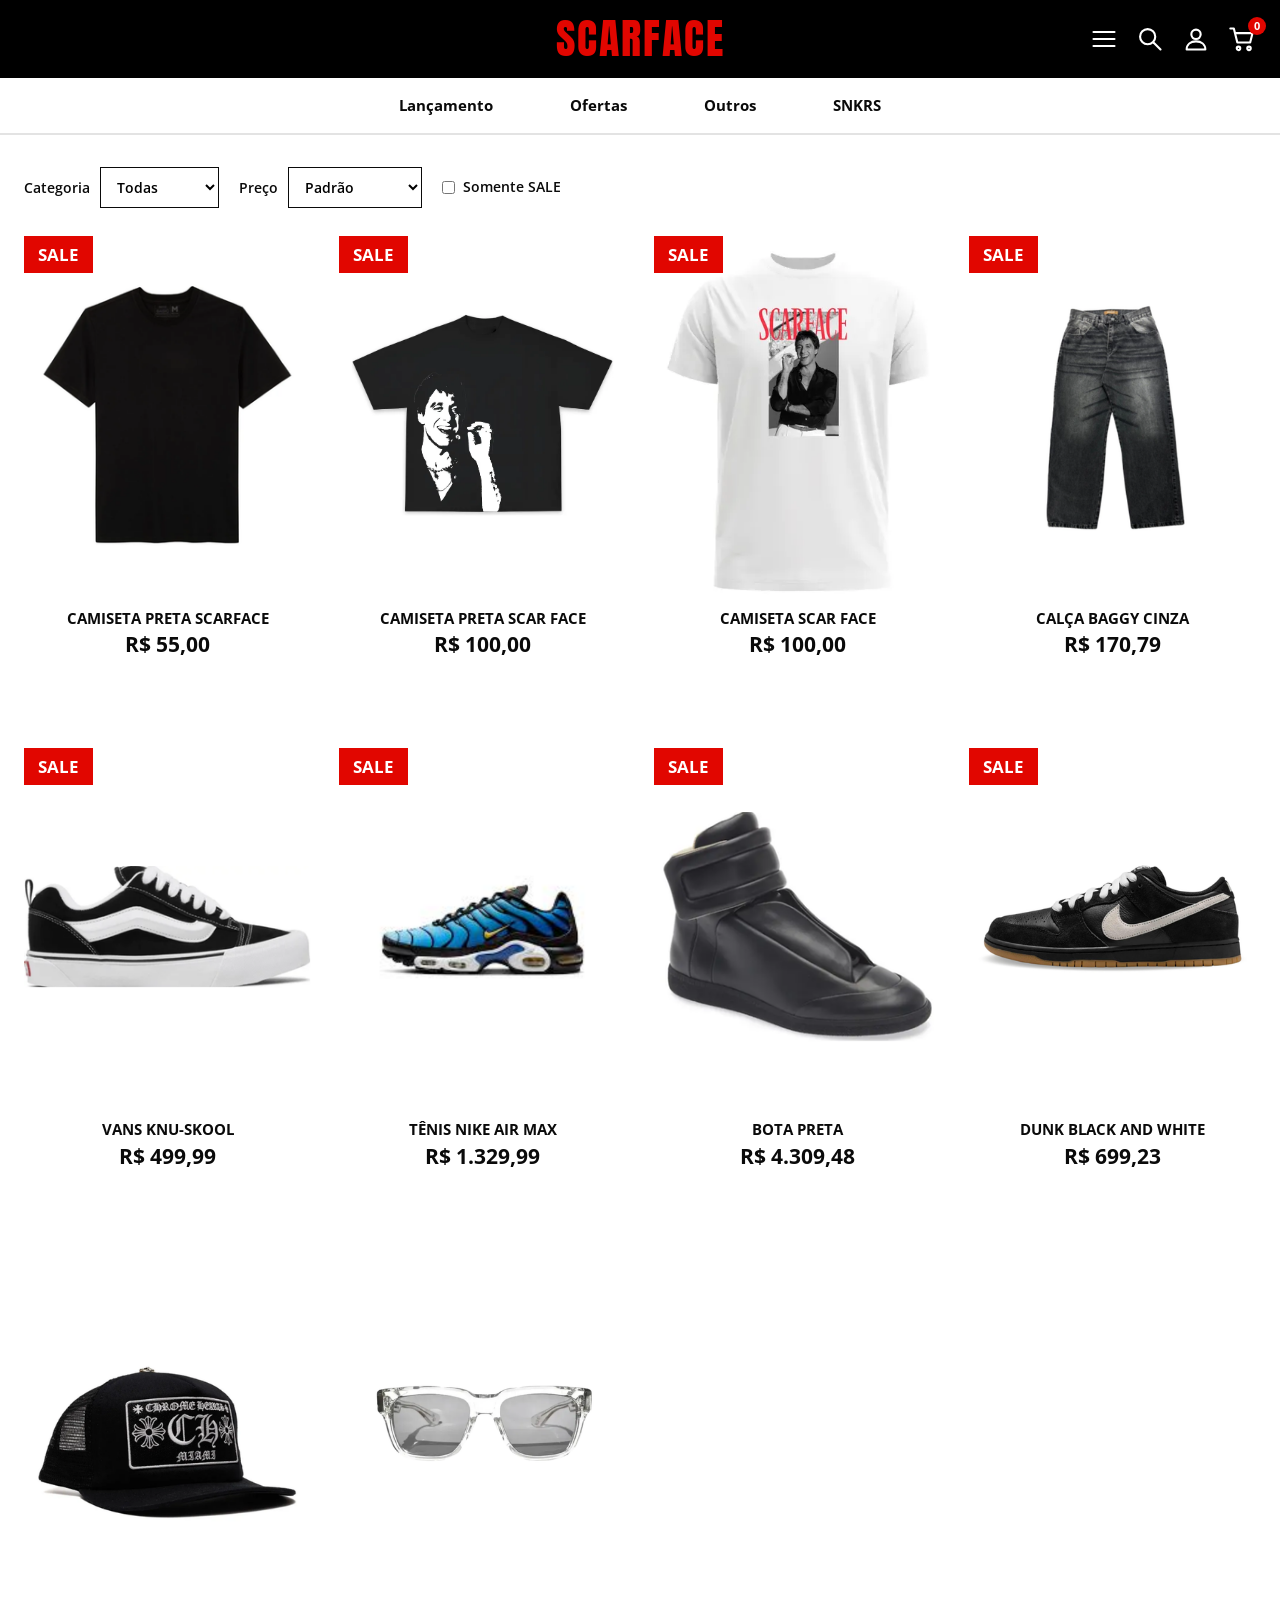
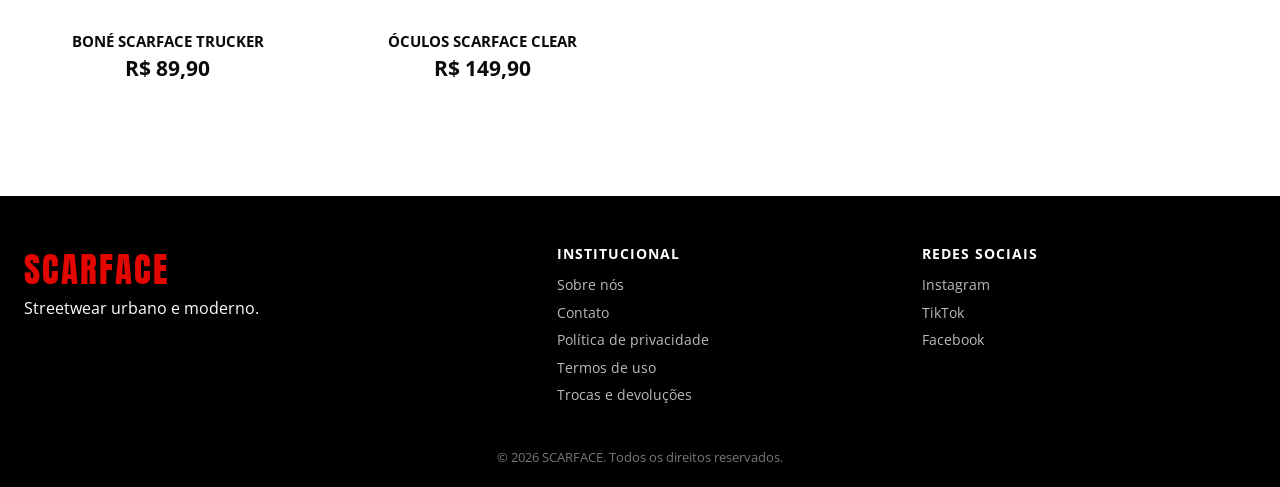
<file: SCARFACE/index.html>
<!DOCTYPE html>
<html lang="pt-BR"><head><meta charset="UTF-8"><meta name="viewport" content="width=device-width,initial-scale=1">
<title>Início | SCARFACE</title>
<link href="https://fonts.googleapis.com/css2?family=Anton&family=Open+Sans:wght@400;600;700&display=swap" rel="stylesheet">
<link rel="stylesheet" href="css/style.css"></head>
<body><div id="header"></div>
<main class="wrap">
<div class="filtros">
<label>Categoria <select id="fCat"><option value="">Todas</option><option value="camisetas">Camisetas</option><option value="calcas">Calças</option><option value="tenis">Tênis</option><option value="acessorios">Acessórios</option></select></label>
<label>Preço <select id="fOrd"><option value="">Padrão</option><option value="menor">Menor preço</option><option value="maior">Maior preço</option></select></label>
<label class="chk"><input type="checkbox" id="fSale"> Somente SALE</label>
</div>
<section class="grid" id="grid"></section>
</main>
<div id="footer"></div><script src="js/produtos.js"></script><script src="js/script.js"></script><script src="js/carrinho.js"></script><script src="js/login.js"></script></body></html>
</file>
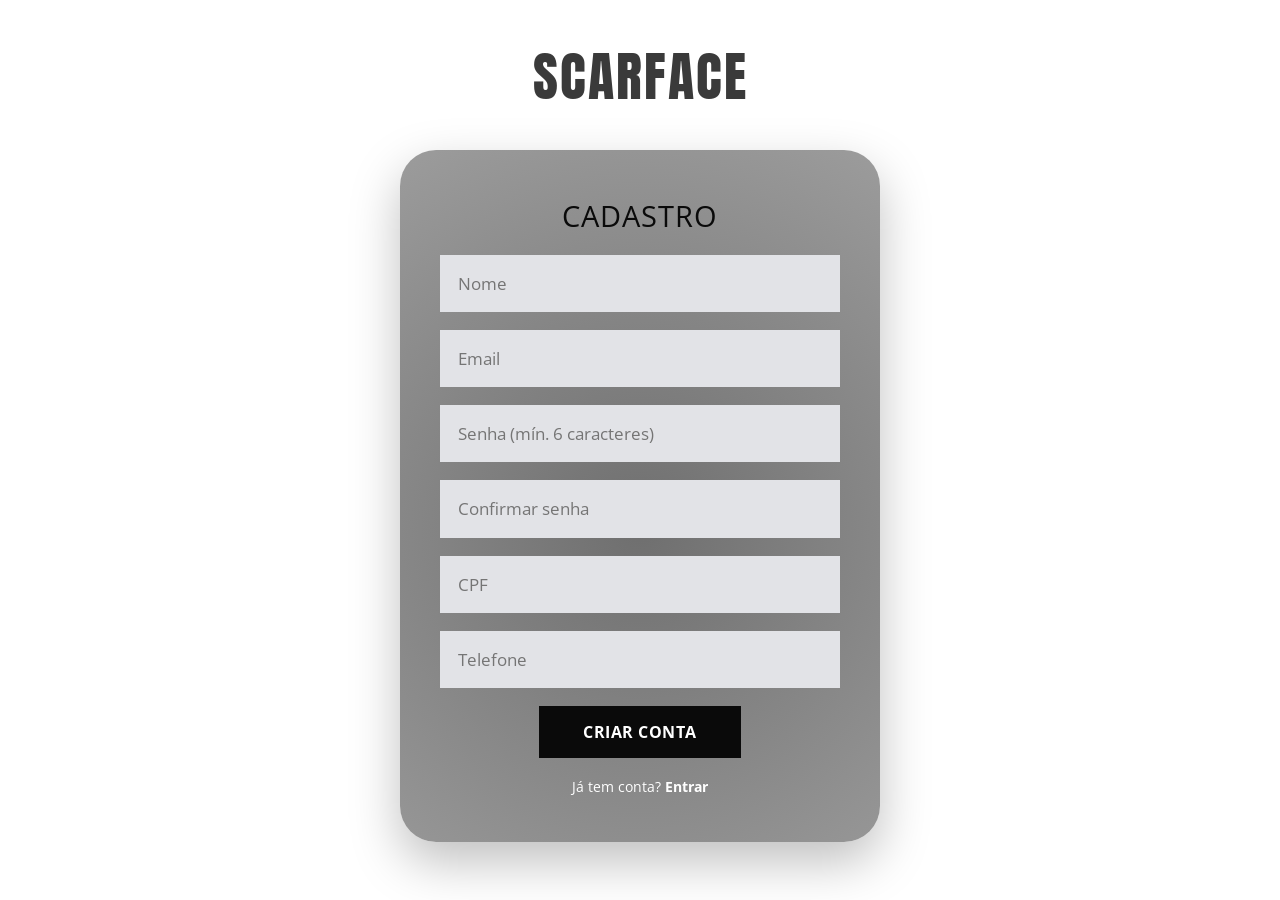
<file: SCARFACE/cadastro.html>
<!DOCTYPE html>
<html lang="pt-BR"><head><meta charset="UTF-8"><meta name="viewport" content="width=device-width,initial-scale=1"><title>Cadastro | SCARFACE</title>
<link href="https://fonts.googleapis.com/css2?family=Anton&family=Open+Sans:wght@400;600;700&display=swap" rel="stylesheet">
<link rel="stylesheet" href="css/style.css"></head>
<body class="auth">
<a class="auth-logo" href="index.html">SCARFACE</a>
<form class="auth-card" id="cadForm" novalidate>
<h1>CADASTRO</h1>
<input id="nome" placeholder="Nome">
<input id="email" type="email" placeholder="Email">
<input id="senha" type="password" placeholder="Senha (mín. 6 caracteres)">
<input id="senha2" type="password" placeholder="Confirmar senha">
<input id="cpf" placeholder="CPF" maxlength="14">
<input id="tel" placeholder="Telefone" maxlength="15">
<p class="erro"></p>
<button class="btn black" type="submit">CRIAR CONTA</button>
<p>Já tem conta? <a href="login.html"><b>Entrar</b></a></p>
</form>
<script src="js/produtos.js"></script><script src="js/script.js"></script><script src="js/carrinho.js"></script><script src="js/login.js"></script>
</body></html>
</file>
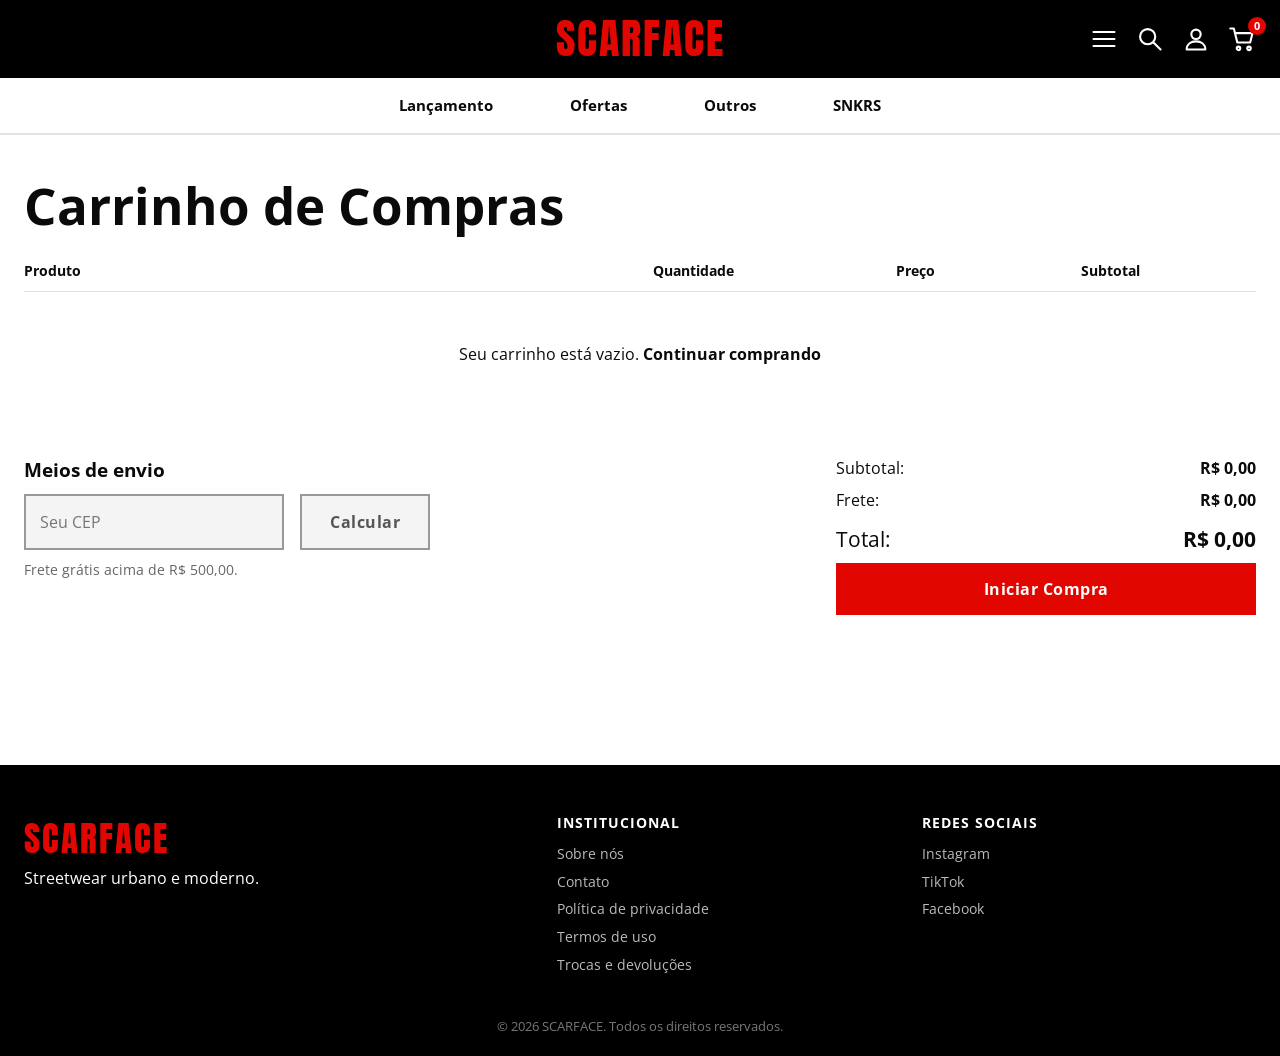
<file: SCARFACE/carrinho.html>
<!DOCTYPE html>
<html lang="pt-BR"><head><meta charset="UTF-8"><meta name="viewport" content="width=device-width,initial-scale=1">
<title>Carrinho | SCARFACE</title>
<link href="https://fonts.googleapis.com/css2?family=Anton&family=Open+Sans:wght@400;600;700&display=swap" rel="stylesheet">
<link rel="stylesheet" href="css/style.css"></head>
<body><div id="header"></div>
<main class="wrap">
<h1 class="titulo">Carrinho de Compras</h1>
<div class="cart-head"><span>Produto</span><span>Quantidade</span><span>Preço</span><span>Subtotal</span></div>
<div id="cartItems"></div>
<div class="cart-foot">
<div><h3>Meios de envio</h3><div class="cep-row"><input id="cep" placeholder="Seu CEP" maxlength="9"><button class="btn gray" id="calc">Calcular</button></div><p id="freteTxt" class="small">Frete grátis acima de R$ 500,00.</p></div>
<div class="total-box"><p>Subtotal: <b id="sub">R$ 0,00</b></p><p>Frete: <b id="fr">R$ 0,00</b></p><p class="tot">Total: <b id="total">R$ 0,00</b></p><a class="btn red block" id="go" href="checkout.html">Iniciar Compra</a></div>
</div>
</main>
<div id="footer"></div><script src="js/produtos.js"></script><script src="js/script.js"></script><script src="js/carrinho.js"></script><script src="js/login.js"></script></body></html>
</file>
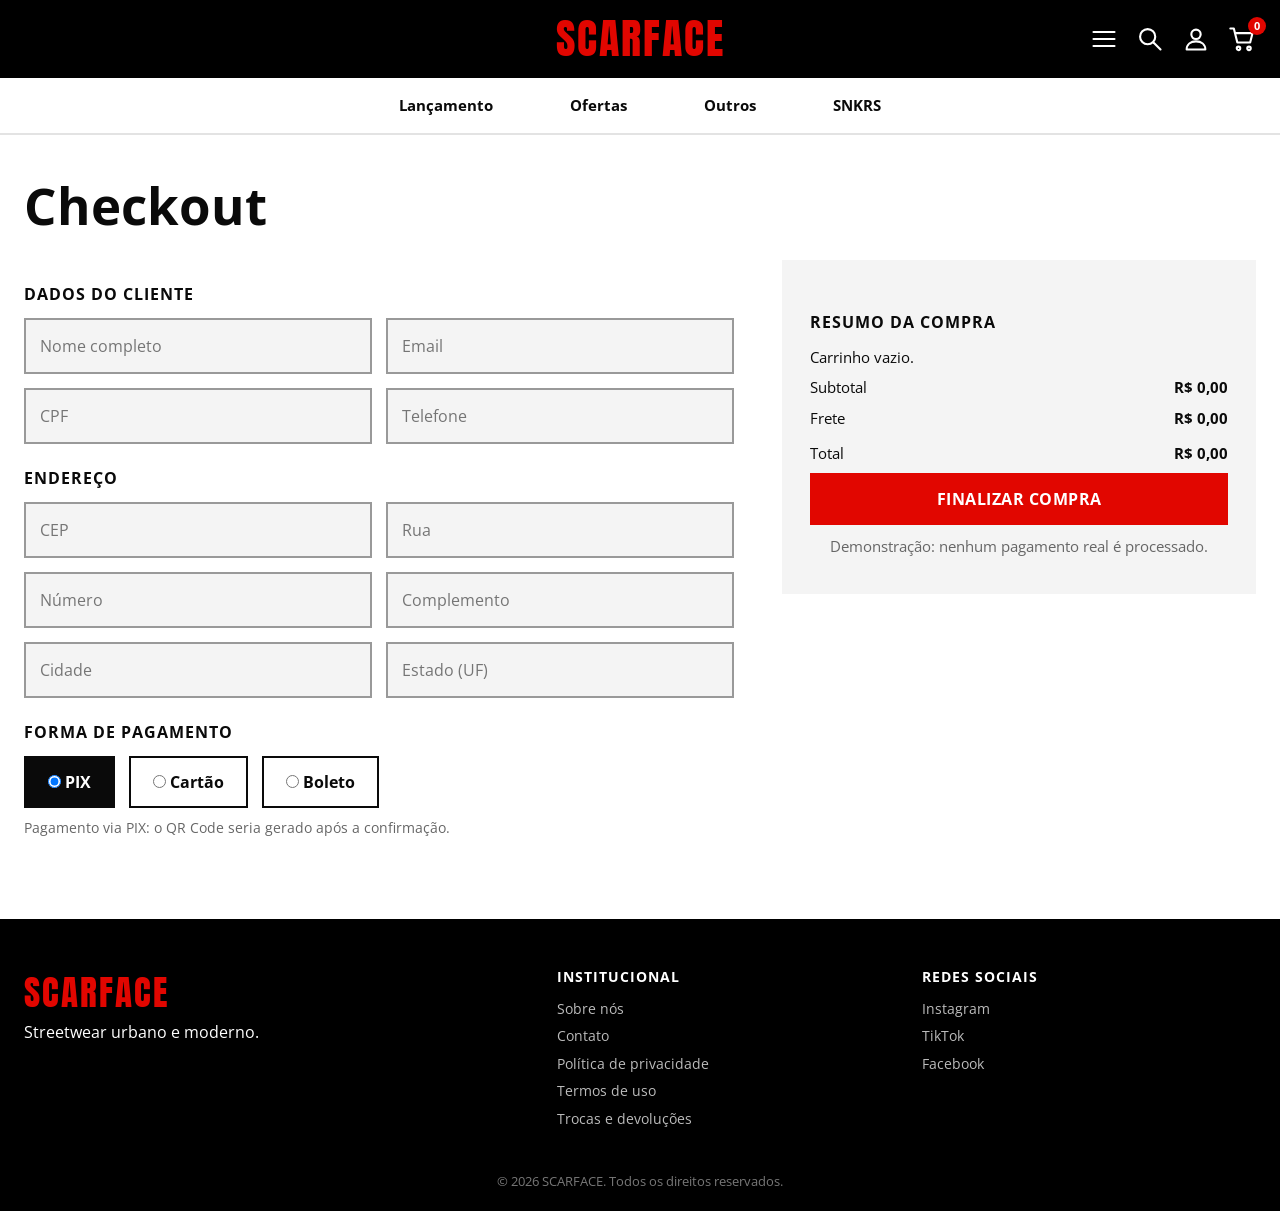
<file: SCARFACE/checkout.html>
<!DOCTYPE html>
<html lang="pt-BR"><head><meta charset="UTF-8"><meta name="viewport" content="width=device-width,initial-scale=1">
<title>Checkout | SCARFACE</title>
<link href="https://fonts.googleapis.com/css2?family=Anton&family=Open+Sans:wght@400;600;700&display=swap" rel="stylesheet">
<link rel="stylesheet" href="css/style.css"></head>
<body><div id="header"></div>
<main class="wrap">
<h1 class="titulo">Checkout</h1>
<div class="checkout">
<form id="coForm" novalidate>
<h3>Dados do cliente</h3>
<div class="f2"><input id="nome" placeholder="Nome completo" required><input id="email" type="email" placeholder="Email" required><input id="cpf" placeholder="CPF" required><input id="tel" placeholder="Telefone" required></div>
<h3>Endereço</h3>
<div class="f2"><input id="cepc" placeholder="CEP" maxlength="9" required><input id="rua" placeholder="Rua" required><input id="num" placeholder="Número" required><input id="comp" placeholder="Complemento"><input id="cidade" placeholder="Cidade" required><input id="uf" placeholder="Estado (UF)" maxlength="2" required></div>
<h3>Forma de pagamento</h3>
<div class="pay"><label><input type="radio" name="pg" value="pix" checked> PIX</label><label><input type="radio" name="pg" value="cartao"> Cartão</label><label><input type="radio" name="pg" value="boleto"> Boleto</label></div>
<p id="payInfo" class="small"></p>
<p class="erro" id="coErro"></p>
</form>
<aside class="resumo"><h3>Resumo da compra</h3><div id="resumo"></div>
<p>Subtotal <b id="sub"></b></p><p>Frete <b id="fr"></b></p><p class="tot">Total <b id="total"></b></p>
<button class="btn red block" id="finalizar">FINALIZAR COMPRA</button><p class="small">Demonstração: nenhum pagamento real é processado.</p></aside>
</div>
</main>
<div id="footer"></div><script src="js/produtos.js"></script><script src="js/script.js"></script><script src="js/carrinho.js"></script><script src="js/login.js"></script></body></html>
</file>
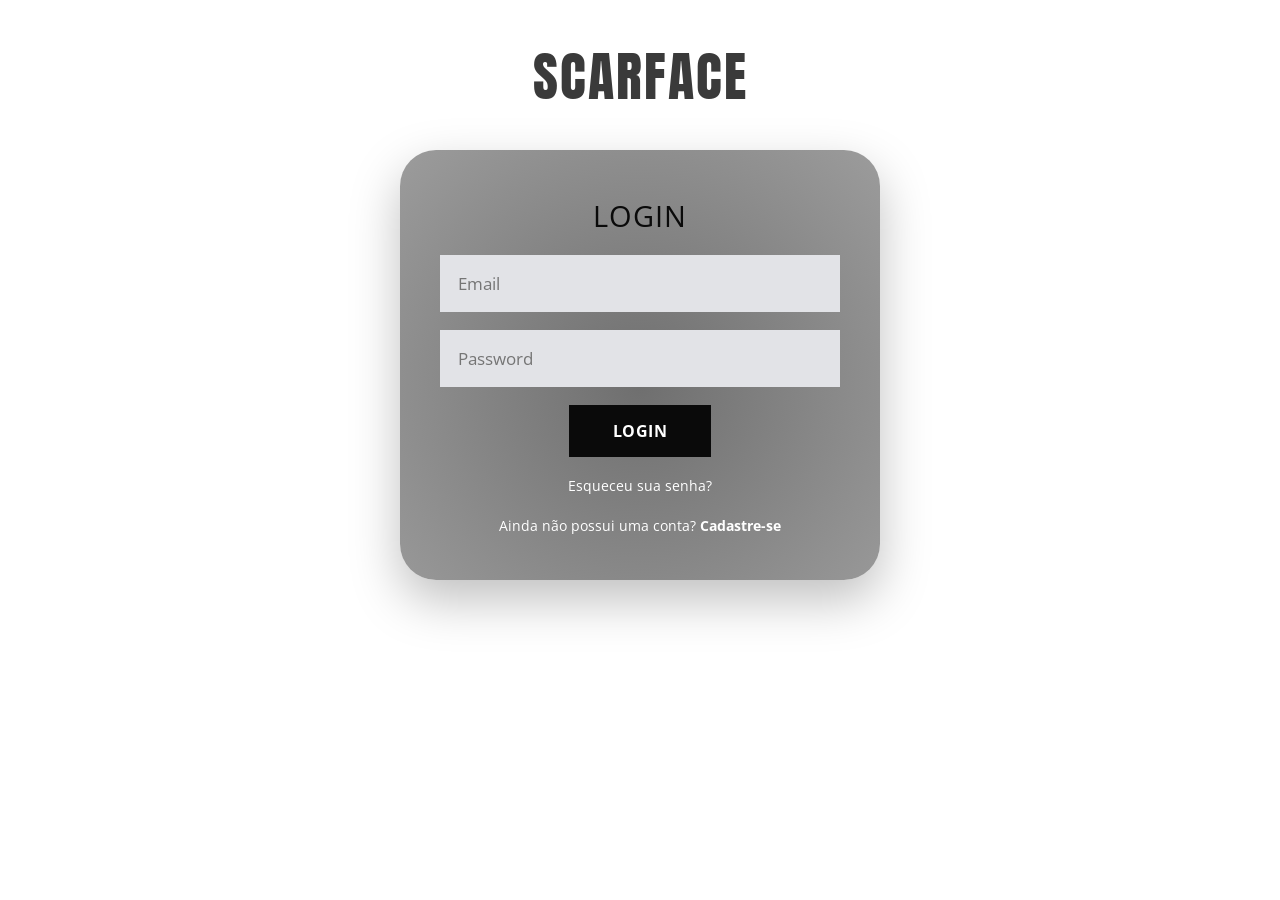
<file: SCARFACE/login.html>
<!DOCTYPE html>
<html lang="pt-BR"><head><meta charset="UTF-8"><meta name="viewport" content="width=device-width,initial-scale=1"><title>Login | SCARFACE</title>
<link href="https://fonts.googleapis.com/css2?family=Anton&family=Open+Sans:wght@400;600;700&display=swap" rel="stylesheet">
<link rel="stylesheet" href="css/style.css"></head>
<body class="auth">
<a class="auth-logo" href="index.html">SCARFACE</a>
<form class="auth-card" id="loginForm" novalidate>
<h1>LOGIN</h1>
<input id="email" type="email" placeholder="Email" autocomplete="email">
<input id="senha" type="password" placeholder="Password" autocomplete="current-password">
<p class="erro"></p>
<button class="btn black" type="submit">LOGIN</button>
<a href="#" id="esqueci">Esqueceu sua senha?</a>
<p>Ainda não possui uma conta? <a href="cadastro.html"><b>Cadastre-se</b></a></p>
</form>
<script src="js/produtos.js"></script><script src="js/script.js"></script><script src="js/carrinho.js"></script><script src="js/login.js"></script>
</body></html>
</file>
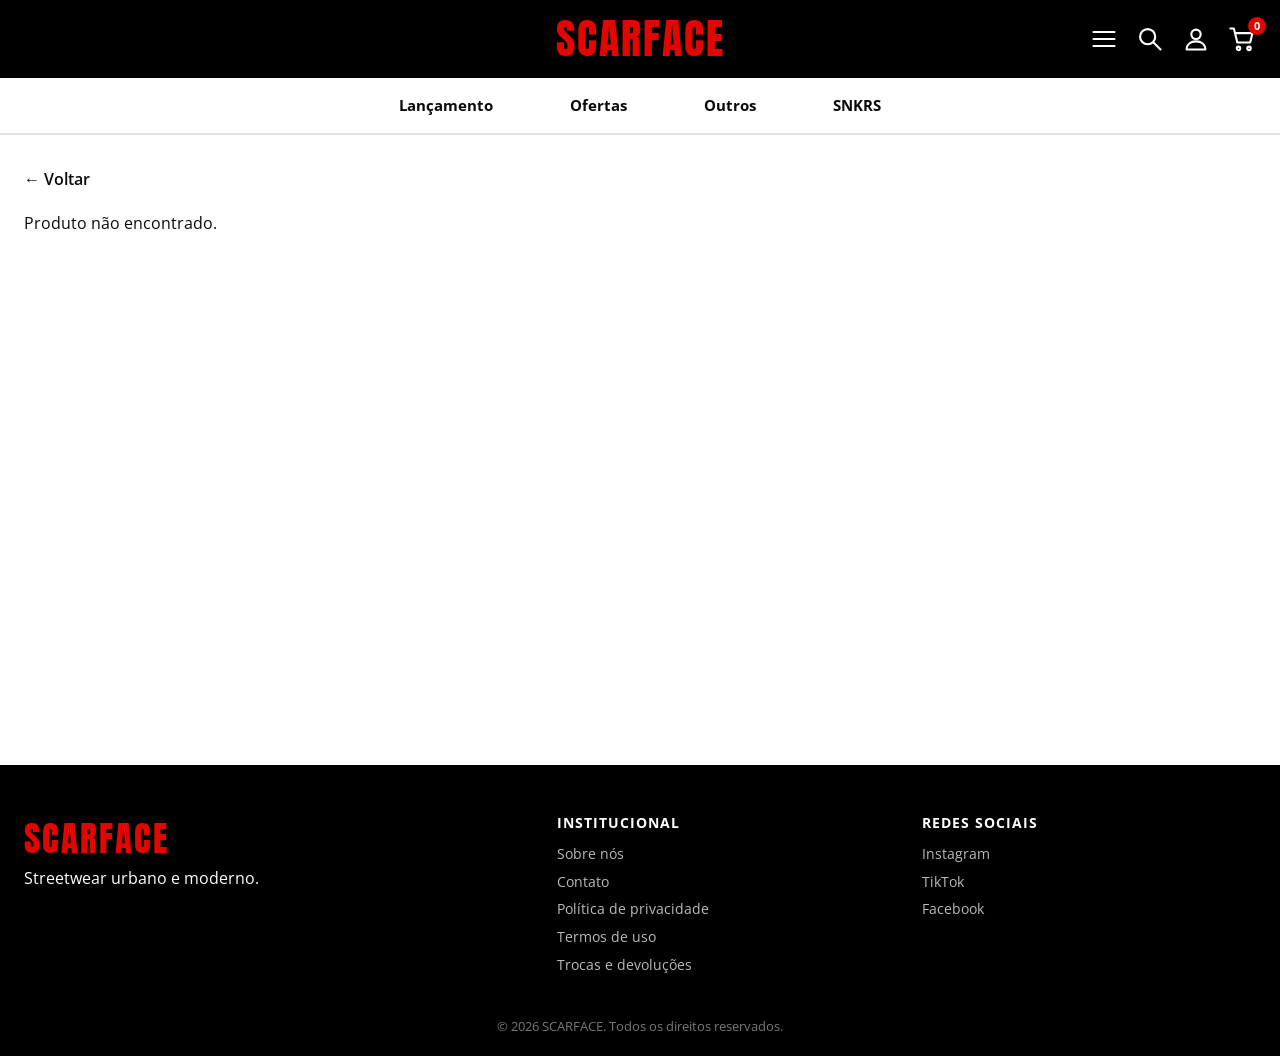
<file: SCARFACE/produto.html>
<!DOCTYPE html>
<html lang="pt-BR"><head><meta charset="UTF-8"><meta name="viewport" content="width=device-width,initial-scale=1">
<title>Produto | SCARFACE</title>
<link href="https://fonts.googleapis.com/css2?family=Anton&family=Open+Sans:wght@400;600;700&display=swap" rel="stylesheet">
<link rel="stylesheet" href="css/style.css"></head>
<body><div id="header"></div>
<main class="wrap"><a class="voltar" href="index.html">← Voltar</a><section class="produto" id="produto"></section></main>
<div id="footer"></div><script src="js/produtos.js"></script><script src="js/script.js"></script><script src="js/carrinho.js"></script><script src="js/login.js"></script></body></html>
</file>
<file: SCARFACE/css/style.css>
:root{--red:#e10600;--black:#0a0a0a;--gray:#f4f4f4;--line:#e3e3e3}
*{box-sizing:border-box;margin:0;padding:0}
html{scroll-behavior:smooth}
body{font-family:'Open Sans',Arial,sans-serif;color:var(--black);background:#fff;line-height:1.5}
a{color:inherit;text-decoration:none}
button,input,select{font:inherit}
img{max-width:100%;display:block}
.wrap{max-width:1400px;margin:0 auto;padding:32px 24px 64px;min-height:70vh}
.logo,.auth-logo{font-family:Anton,Impact,sans-serif;letter-spacing:2px;text-transform:uppercase}

/* Cabeçalho */
.topbar{display:grid;grid-template-columns:1fr auto 1fr;align-items:center;background:#000;height:78px;padding:0 24px;position:sticky;top:0;z-index:50}
.topbar .logo{color:var(--red);font-size:2.6rem;line-height:1}
.icons{justify-self:end;display:flex;gap:18px;align-items:center}
.icons button,.icons a{background:none;border:0;color:#fff;cursor:pointer;position:relative;width:28px;height:28px;transition:.2s}
.icons svg{width:100%;height:100%;fill:none;stroke:currentColor;stroke-width:1.8;stroke-linecap:round;stroke-linejoin:round}
.icons button:hover,.icons a:hover{color:var(--red);transform:scale(1.1)}
.cartlink i{position:absolute;top:-8px;right:-10px;background:var(--red);color:#fff;font-style:normal;font-size:.7rem;font-weight:700;min-width:18px;height:18px;border-radius:9px;display:grid;place-items:center;padding:0 4px}
.bump{animation:bump .5s}
@keyframes bump{30%{transform:scale(1.7)}100%{transform:scale(1)}}
.subnav{display:flex;justify-content:center;gap:clamp(24px,6vw,90px);padding:16px;border-bottom:1px solid var(--line);font-weight:700;font-size:.95rem}
.subnav a{position:relative}
.subnav a::after{content:'';position:absolute;left:0;bottom:-4px;height:2px;width:0;background:var(--red);transition:.25s}
.subnav a:hover::after{width:100%}

/* Menu lateral e pesquisa */
.overlay{position:fixed;inset:0;background:rgba(0,0,0,.5);opacity:0;pointer-events:none;transition:.3s;z-index:90}
.overlay.show{opacity:1;pointer-events:auto}
.drawer{position:fixed;top:0;right:0;height:100%;width:min(340px,85vw);background:#000;color:#fff;z-index:100;transform:translateX(100%);transition:transform .35s ease;padding:70px 32px;display:flex;flex-direction:column;gap:6px}
.drawer.open{transform:none}
.drawer a{font-family:Anton,Impact,sans-serif;font-size:1.6rem;letter-spacing:1px;padding:6px 0;opacity:.9;transition:.2s}
.drawer a:hover{color:var(--red);padding-left:10px}
.close{position:absolute;top:22px;right:24px;background:none;border:0;color:#fff;font-size:1.6rem;cursor:pointer}
.searchbox{max-height:0;overflow:hidden;background:#fff;border-bottom:1px solid var(--line);transition:max-height .4s;padding:0 24px}
.searchbox.open{max-height:80vh;overflow:auto;padding:20px 24px}
.searchbox input{width:100%;max-width:700px;display:block;margin:0 auto 16px;padding:14px 18px;border:2px solid var(--black);font-size:1.05rem}

/* Filtros e grade */
.filtros{display:flex;flex-wrap:wrap;gap:20px;align-items:center;margin-bottom:28px;font-weight:600;font-size:.9rem}
.filtros select{padding:9px 12px;border:1px solid var(--black);background:#fff;margin-left:6px}
.chk{display:flex;gap:8px;align-items:center;cursor:pointer}
.grid{display:grid;grid-template-columns:repeat(4,1fr);gap:40px 28px}
.small-grid{grid-template-columns:repeat(auto-fill,minmax(180px,1fr));gap:20px}
.card{position:relative;display:flex;flex-direction:column;text-align:center;transition:transform .3s}
.card:hover{transform:translateY(-6px)}
.thumb{aspect-ratio:4/5;display:grid;place-items:center;overflow:hidden;margin-bottom:12px}
.thumb img{width:100%;height:100%;object-fit:contain;transition:transform .4s}
.card:hover .thumb img{transform:scale(1.07)}
.card h3{font-size:.95rem;font-weight:700;text-transform:uppercase}
.preco{font-size:1.3rem;font-weight:700}
.preco.grande{font-size:2rem;margin:6px 0 14px}
.sale{position:absolute;top:0;left:0;z-index:2;background:var(--red);color:#fff;font-weight:700;padding:6px 14px;font-size:1.05rem}
.pinfo .sale{position:static;display:inline-block;margin-bottom:10px}
.btn-card{margin:10px auto 0;background:var(--black);color:#fff;font-size:.8rem;font-weight:700;padding:9px 22px;opacity:0;transform:translateY(8px);transition:.3s}
.card:hover .btn-card{opacity:1;transform:none;background:var(--red)}

/* Botões */
.btn{display:inline-block;border:0;cursor:pointer;font-weight:700;padding:14px 28px;color:#fff;text-align:center;transition:.25s;letter-spacing:.5px}
.btn.red{background:var(--red)}.btn.black{background:var(--black)}.btn.gray{background:var(--gray);color:#555;border:2px solid #999}
.btn:hover{filter:brightness(1.15);transform:translateY(-2px)}
.btn.block{display:block;width:100%}

/* Produto */
.voltar{font-weight:600;display:inline-block;margin-bottom:20px}
.produto{display:grid;grid-template-columns:1fr 1fr;gap:56px}
.pimg{background:#fafafa;aspect-ratio:1;display:grid;place-items:center}.pimg img{width:100%;height:100%;object-fit:contain}
.pinfo h1{font-family:Anton,Impact,sans-serif;font-size:2.4rem;font-weight:400;text-transform:uppercase}
.pinfo h4{margin:22px 0 8px;text-transform:uppercase;font-size:.85rem;letter-spacing:1px}
.sizes{display:flex;gap:10px}
.size{width:52px;height:52px;border:2px solid var(--black);background:#fff;font-weight:700;cursor:pointer;transition:.2s}
.size:hover{border-color:var(--red)}.size.on{background:var(--black);color:#fff}
.qty{display:inline-flex;align-items:center;border:2px solid #999;background:var(--gray)}
.qty button{width:44px;height:44px;border:0;background:none;font-size:1.2rem;cursor:pointer}
.qty button:hover{color:var(--red)}.qty span{min-width:40px;text-align:center;font-size:1.2rem}
#add{margin-top:28px}.small{font-size:.85rem;color:#666;margin-top:10px}

/* Carrinho */
.titulo{font-size:clamp(2rem,5vw,3.2rem);font-weight:700;margin-bottom:16px}
.cart-head,.cart-row{display:grid;grid-template-columns:3fr 1.3fr 1fr 1fr 40px;align-items:center;gap:16px;text-align:center}
.cart-head{font-weight:700;font-size:.9rem;padding-bottom:10px;border-bottom:1px solid var(--line)}
.cart-head span:first-child{text-align:left}
.cart-row{padding:20px 0;border-bottom:1px solid var(--line);animation:fade .4s}
@keyframes fade{from{opacity:0;transform:translateY(8px)}}
.cp{display:flex;align-items:center;gap:16px;text-align:left}.cp img{width:90px;height:90px;object-fit:contain}
.cv{font-weight:700;font-size:1.15rem}
.rm{background:none;border:0;font-size:1.1rem;cursor:pointer;color:#888}.rm:hover{color:var(--red)}
.vazio{padding:50px 0;text-align:center}
.cart-foot{display:flex;justify-content:space-between;gap:40px;margin-top:40px;flex-wrap:wrap}
.cep-row{display:flex;gap:16px;margin-top:10px}
.cep-row input,.f2 input{padding:14px;border:2px solid #999;background:var(--gray);min-width:0;width:100%}
.cep-row input{width:260px}
.total-box{width:min(420px,100%)}.total-box p{display:flex;justify-content:space-between;margin-bottom:8px}
.tot{font-size:1.3rem;margin:12px 0}

/* Checkout */
.checkout{display:grid;grid-template-columns:1.5fr 1fr;gap:48px}
.checkout h3{margin:22px 0 12px;text-transform:uppercase;letter-spacing:1px;font-size:1rem}
.f2{display:grid;grid-template-columns:1fr 1fr;gap:14px}
.f2 input:focus,.auth-card input:focus,.cep-row input:focus{outline:2px solid var(--red);border-color:transparent}
.pay{display:flex;gap:14px;flex-wrap:wrap}
.pay label{border:2px solid var(--black);padding:12px 22px;font-weight:700;cursor:pointer}
.pay label:has(input:checked){background:var(--black);color:#fff}
.resumo{background:var(--gray);padding:28px;align-self:start;position:sticky;top:100px}
.resumo p,.res-row{display:flex;justify-content:space-between;gap:12px;margin-bottom:8px;font-size:.95rem}
.resumo .small{display:block;text-align:center}
.erro{color:var(--red);font-weight:600;font-size:.9rem;min-height:1.2em}
.sucesso{grid-column:1/-1;text-align:center;padding:60px 0}.sucesso p{margin:14px 0 26px}

/* Login / Cadastro */
body.auth{min-height:100vh;display:flex;flex-direction:column;align-items:center;padding:36px 16px}
.auth-logo{font-size:3.4rem;color:#3a3a3a;margin-bottom:32px;transition:.3s}.auth-logo:hover{color:var(--red)}
.auth-card{width:min(480px,100%);background:radial-gradient(circle at 50% 55%,#6f6f6f,#9c9c9c);border-radius:36px;padding:44px 40px;display:flex;flex-direction:column;gap:18px;align-items:center;box-shadow:0 20px 50px rgba(0,0,0,.25);animation:fade .5s}
.auth-card h1{font-weight:400;font-size:1.8rem;letter-spacing:1px}
.auth-card input{width:100%;padding:16px 18px;border:0;background:#e2e3e7;font-size:1.05rem}
.auth-card .erro{color:#fff;background:rgba(225,6,0,.85);padding:0 8px;min-height:0;text-align:center}
.auth-card .erro:empty{display:none}
.auth-card .btn{padding:14px 44px}
.auth-card a{font-size:.9rem;color:#fff}.auth-card a:hover{color:var(--black)}
.auth-card p{color:#fff;font-size:.9rem;text-align:center}

/* Rodapé */
footer{background:#000;color:#fff;padding:48px 24px 20px}
.foot-in{max-width:1400px;margin:0 auto;display:grid;grid-template-columns:1.5fr 1fr 1fr;gap:32px}
footer .logo{color:var(--red);font-size:2.2rem}
footer h4{margin-bottom:10px;text-transform:uppercase;font-size:.85rem;letter-spacing:1px}
footer a{display:block;color:#bbb;margin-bottom:6px;font-size:.9rem;transition:.2s}footer a:hover{color:var(--red);padding-left:4px}
.copy{text-align:center;color:#777;font-size:.8rem;margin-top:36px}

/* Responsivo */
@media(max-width:1100px){.grid{grid-template-columns:repeat(3,1fr)}}
@media(max-width:850px){.grid{grid-template-columns:repeat(2,1fr);gap:28px 16px}.produto,.checkout{grid-template-columns:1fr;gap:28px}.resumo{position:static}.foot-in{grid-template-columns:1fr 1fr}}
@media(max-width:640px){
 .topbar{height:64px;padding:0 14px}.topbar .logo{font-size:1.9rem}.icons{gap:12px}.icons button,.icons a{width:24px;height:24px}
 .subnav{gap:18px;font-size:.8rem;overflow-x:auto}
 .wrap{padding:20px 14px 48px}.btn-card{opacity:1;transform:none;padding:7px 14px}
 .cart-head{display:none}
 .cart-row{grid-template-columns:1fr auto;grid-template-areas:"p p" "q r" "v s";text-align:left;row-gap:10px}
 .cart-row .cp{grid-area:p}.cart-row .qty{grid-area:q;justify-self:start}.cart-row .rm{grid-area:r}
 .cart-row .cv{font-size:1rem}
 .cep-row{flex-direction:column}.cep-row input{width:100%}
 .f2{grid-template-columns:1fr}.foot-in{grid-template-columns:1fr}
 .auth-card{padding:32px 22px;border-radius:28px}.auth-logo{font-size:2.6rem}
}
</file>
